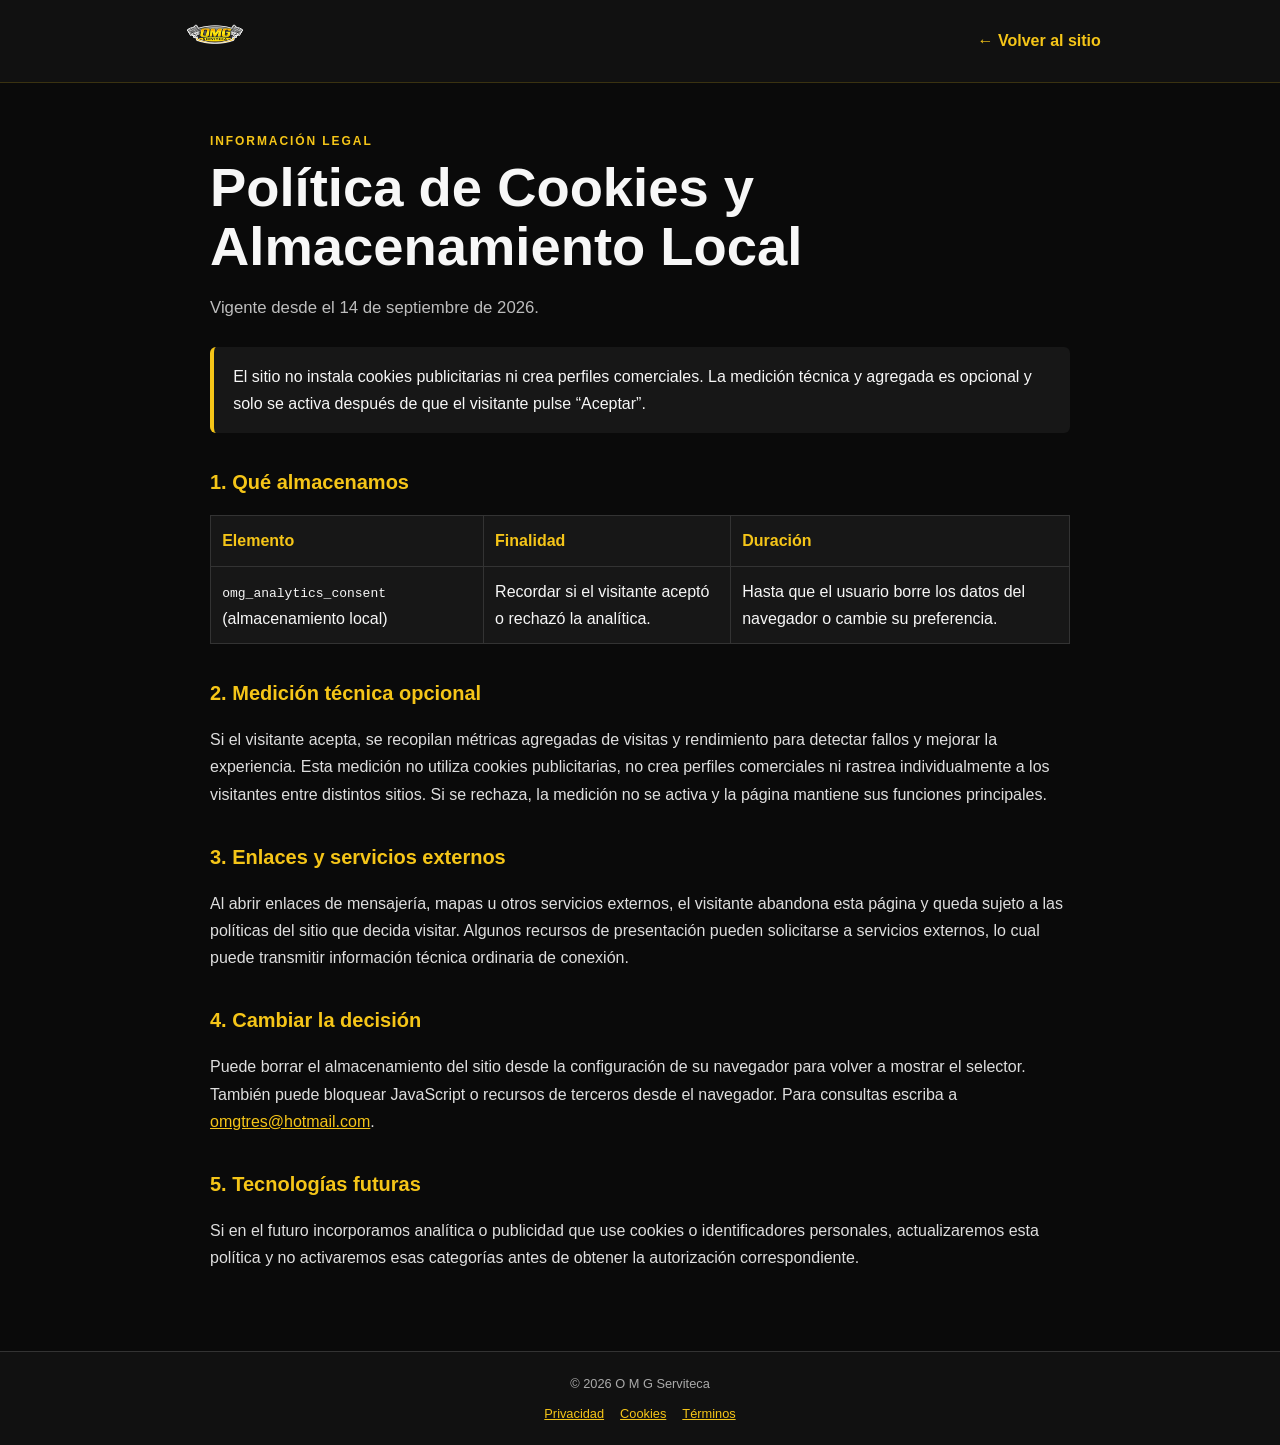
<file: politica-cookies.html>
<!doctype html>
<html lang="es"><head><meta charset="utf-8"><meta name="viewport" content="width=device-width,initial-scale=1"><title>Política de Cookies | OMG Serviteca</title><meta name="description" content="Información sobre cookies, almacenamiento local y medición técnica opcional en OMG Serviteca."><link rel="canonical" href="https://omgserviteca.com/politica-cookies"><link rel="icon" href="/favicon.ico"><link rel="stylesheet" href="/legal.css"></head>
<body><header><div class="nav"><a href="/"><img src="/images/img-02.png" alt="OMG Serviteca"></a><a href="/">← Volver al sitio</a></div></header>
<main><div class="tag">Información legal</div><h1>Política de Cookies y Almacenamiento Local</h1><p class="lead">Vigente desde el 14 de septiembre de 2026.</p>
<div class="notice">El sitio no instala cookies publicitarias ni crea perfiles comerciales. La medición técnica y agregada es opcional y solo se activa después de que el visitante pulse “Aceptar”.</div>
<h2>1. Qué almacenamos</h2><table><thead><tr><th>Elemento</th><th>Finalidad</th><th>Duración</th></tr></thead><tbody><tr><td><code>omg_analytics_consent</code> (almacenamiento local)</td><td>Recordar si el visitante aceptó o rechazó la analítica.</td><td>Hasta que el usuario borre los datos del navegador o cambie su preferencia.</td></tr></tbody></table>
<h2>2. Medición técnica opcional</h2><p>Si el visitante acepta, se recopilan métricas agregadas de visitas y rendimiento para detectar fallos y mejorar la experiencia. Esta medición no utiliza cookies publicitarias, no crea perfiles comerciales ni rastrea individualmente a los visitantes entre distintos sitios. Si se rechaza, la medición no se activa y la página mantiene sus funciones principales.</p>
<h2>3. Enlaces y servicios externos</h2><p>Al abrir enlaces de mensajería, mapas u otros servicios externos, el visitante abandona esta página y queda sujeto a las políticas del sitio que decida visitar. Algunos recursos de presentación pueden solicitarse a servicios externos, lo cual puede transmitir información técnica ordinaria de conexión.</p>
<h2>4. Cambiar la decisión</h2><p>Puede borrar el almacenamiento del sitio desde la configuración de su navegador para volver a mostrar el selector. También puede bloquear JavaScript o recursos de terceros desde el navegador. Para consultas escriba a <a href="mailto:omgtres@hotmail.com">omgtres@hotmail.com</a>.</p>
<h2>5. Tecnologías futuras</h2><p>Si en el futuro incorporamos analítica o publicidad que use cookies o identificadores personales, actualizaremos esta política y no activaremos esas categorías antes de obtener la autorización correspondiente.</p></main>
<footer>© 2026 O M G Serviteca<div class="links"><a href="/politica-privacidad">Privacidad</a><a href="/politica-cookies">Cookies</a><a href="/terminos-condiciones">Términos</a></div></footer></body></html>
</file>
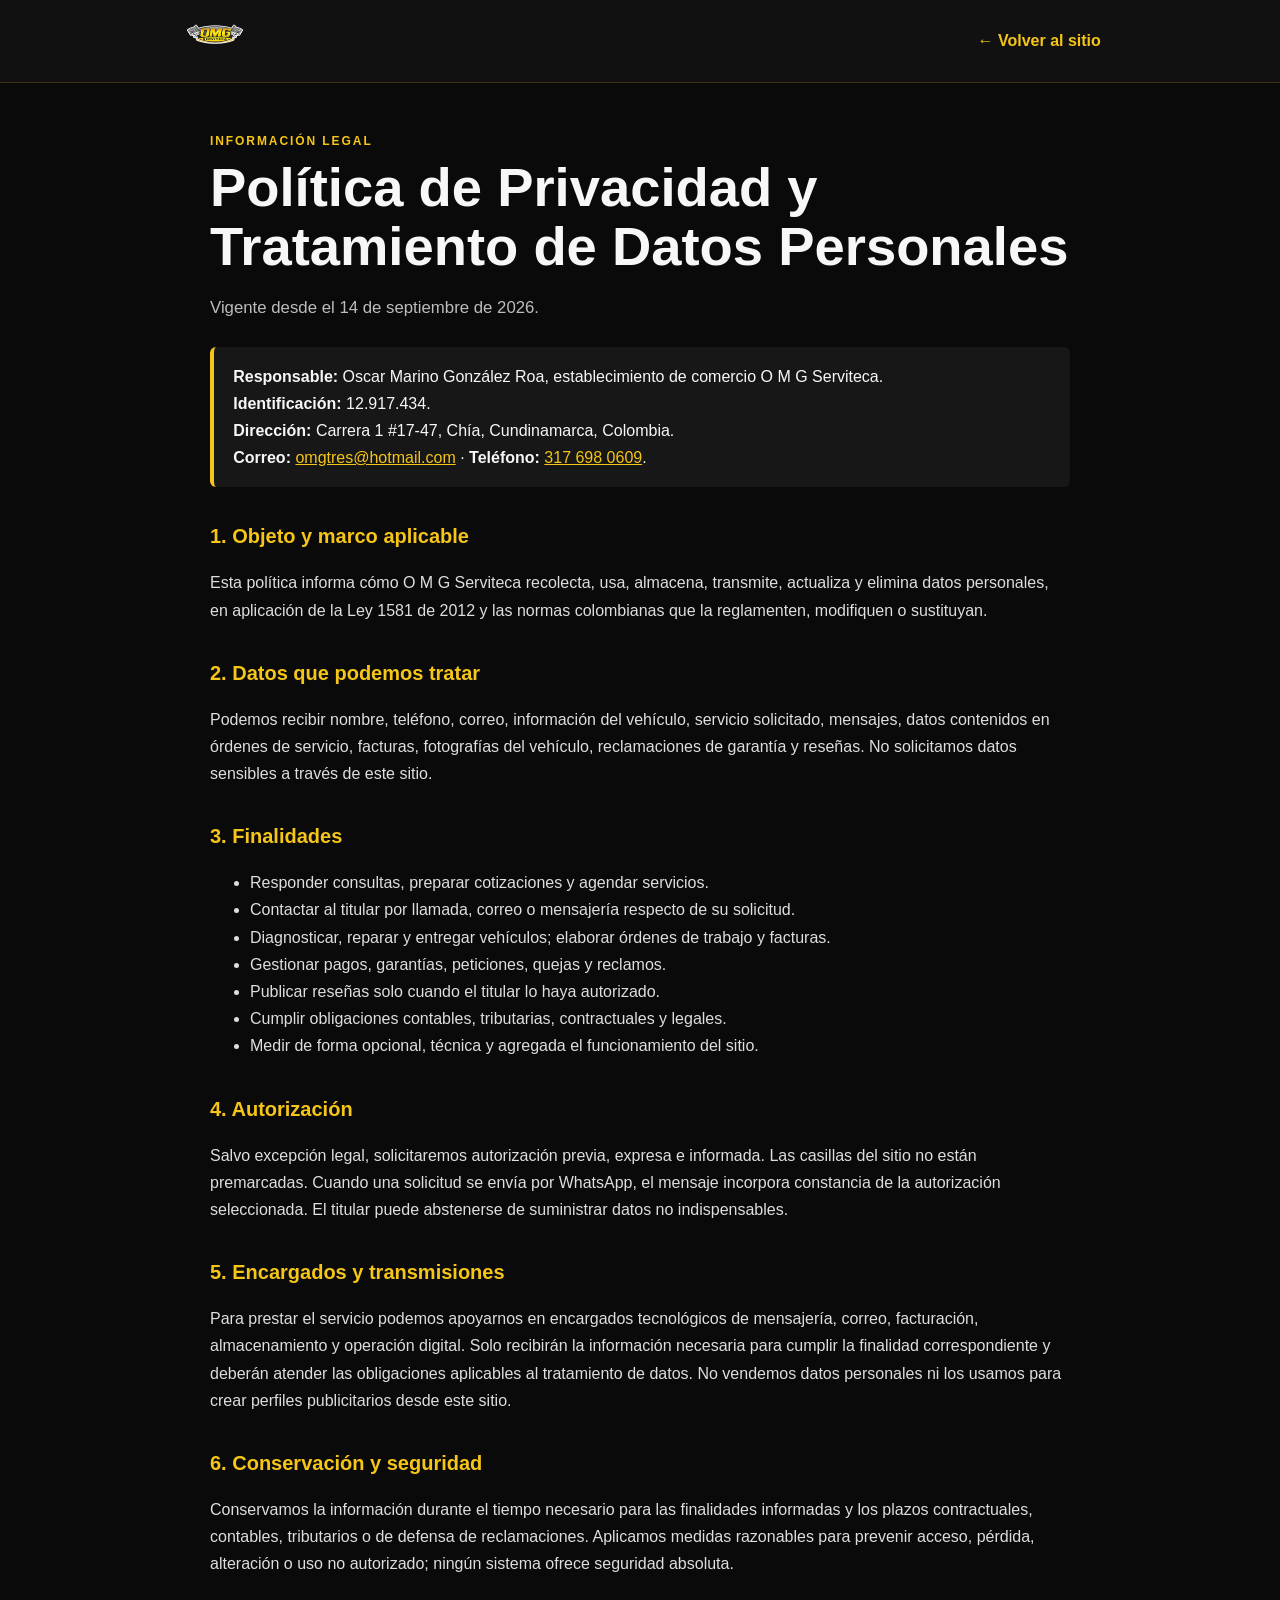
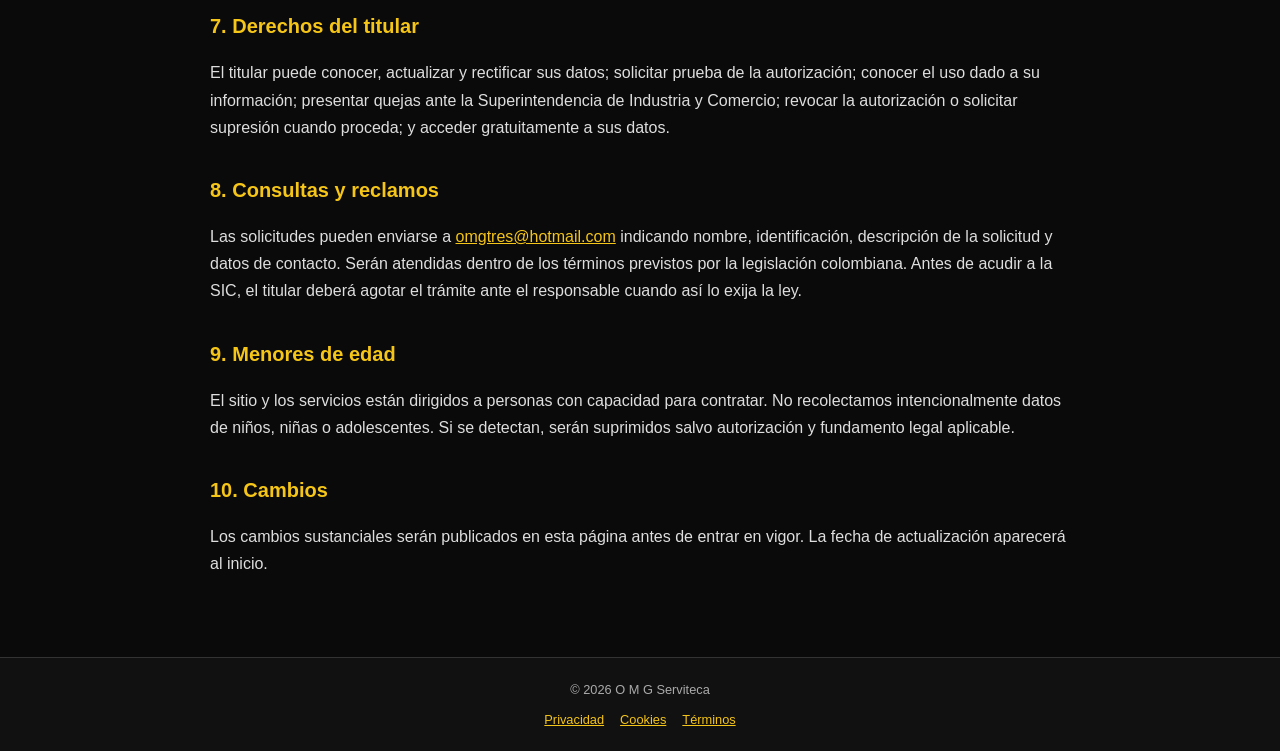
<file: politica-privacidad.html>
<!doctype html>
<html lang="es"><head><meta charset="utf-8"><meta name="viewport" content="width=device-width,initial-scale=1"><title>Política de Privacidad y Tratamiento de Datos | OMG Serviteca</title><meta name="description" content="Política de privacidad y tratamiento de datos personales de OMG Serviteca."><link rel="canonical" href="https://omgserviteca.com/politica-privacidad"><link rel="icon" href="/favicon.ico"><link rel="stylesheet" href="/legal.css"></head>
<body><header><div class="nav"><a href="/"><img src="/images/img-02.png" alt="OMG Serviteca"></a><a href="/">← Volver al sitio</a></div></header>
<main><div class="tag">Información legal</div><h1>Política de Privacidad y Tratamiento de Datos Personales</h1><p class="lead">Vigente desde el 14 de septiembre de 2026.</p>
<div class="notice"><strong>Responsable:</strong> Oscar Marino González Roa, establecimiento de comercio O M G Serviteca.<br><strong>Identificación:</strong> 12.917.434.<br><strong>Dirección:</strong> Carrera 1 #17-47, Chía, Cundinamarca, Colombia.<br><strong>Correo:</strong> <a href="mailto:omgtres@hotmail.com">omgtres@hotmail.com</a> · <strong>Teléfono:</strong> <a href="tel:+573176980609">317 698 0609</a>.</div>
<h2>1. Objeto y marco aplicable</h2><p>Esta política informa cómo O M G Serviteca recolecta, usa, almacena, transmite, actualiza y elimina datos personales, en aplicación de la Ley 1581 de 2012 y las normas colombianas que la reglamenten, modifiquen o sustituyan.</p>
<h2>2. Datos que podemos tratar</h2><p>Podemos recibir nombre, teléfono, correo, información del vehículo, servicio solicitado, mensajes, datos contenidos en órdenes de servicio, facturas, fotografías del vehículo, reclamaciones de garantía y reseñas. No solicitamos datos sensibles a través de este sitio.</p>
<h2>3. Finalidades</h2><ul><li>Responder consultas, preparar cotizaciones y agendar servicios.</li><li>Contactar al titular por llamada, correo o mensajería respecto de su solicitud.</li><li>Diagnosticar, reparar y entregar vehículos; elaborar órdenes de trabajo y facturas.</li><li>Gestionar pagos, garantías, peticiones, quejas y reclamos.</li><li>Publicar reseñas solo cuando el titular lo haya autorizado.</li><li>Cumplir obligaciones contables, tributarias, contractuales y legales.</li><li>Medir de forma opcional, técnica y agregada el funcionamiento del sitio.</li></ul>
<h2>4. Autorización</h2><p>Salvo excepción legal, solicitaremos autorización previa, expresa e informada. Las casillas del sitio no están premarcadas. Cuando una solicitud se envía por WhatsApp, el mensaje incorpora constancia de la autorización seleccionada. El titular puede abstenerse de suministrar datos no indispensables.</p>
<h2>5. Encargados y transmisiones</h2><p>Para prestar el servicio podemos apoyarnos en encargados tecnológicos de mensajería, correo, facturación, almacenamiento y operación digital. Solo recibirán la información necesaria para cumplir la finalidad correspondiente y deberán atender las obligaciones aplicables al tratamiento de datos. No vendemos datos personales ni los usamos para crear perfiles publicitarios desde este sitio.</p>
<h2>6. Conservación y seguridad</h2><p>Conservamos la información durante el tiempo necesario para las finalidades informadas y los plazos contractuales, contables, tributarios o de defensa de reclamaciones. Aplicamos medidas razonables para prevenir acceso, pérdida, alteración o uso no autorizado; ningún sistema ofrece seguridad absoluta.</p>
<h2>7. Derechos del titular</h2><p>El titular puede conocer, actualizar y rectificar sus datos; solicitar prueba de la autorización; conocer el uso dado a su información; presentar quejas ante la Superintendencia de Industria y Comercio; revocar la autorización o solicitar supresión cuando proceda; y acceder gratuitamente a sus datos.</p>
<h2>8. Consultas y reclamos</h2><p>Las solicitudes pueden enviarse a <a href="mailto:omgtres@hotmail.com">omgtres@hotmail.com</a> indicando nombre, identificación, descripción de la solicitud y datos de contacto. Serán atendidas dentro de los términos previstos por la legislación colombiana. Antes de acudir a la SIC, el titular deberá agotar el trámite ante el responsable cuando así lo exija la ley.</p>
<h2>9. Menores de edad</h2><p>El sitio y los servicios están dirigidos a personas con capacidad para contratar. No recolectamos intencionalmente datos de niños, niñas o adolescentes. Si se detectan, serán suprimidos salvo autorización y fundamento legal aplicable.</p>
<h2>10. Cambios</h2><p>Los cambios sustanciales serán publicados en esta página antes de entrar en vigor. La fecha de actualización aparecerá al inicio.</p></main>
<footer>© 2026 O M G Serviteca<div class="links"><a href="/politica-privacidad">Privacidad</a><a href="/politica-cookies">Cookies</a><a href="/terminos-condiciones">Términos</a></div></footer></body></html>
</file>
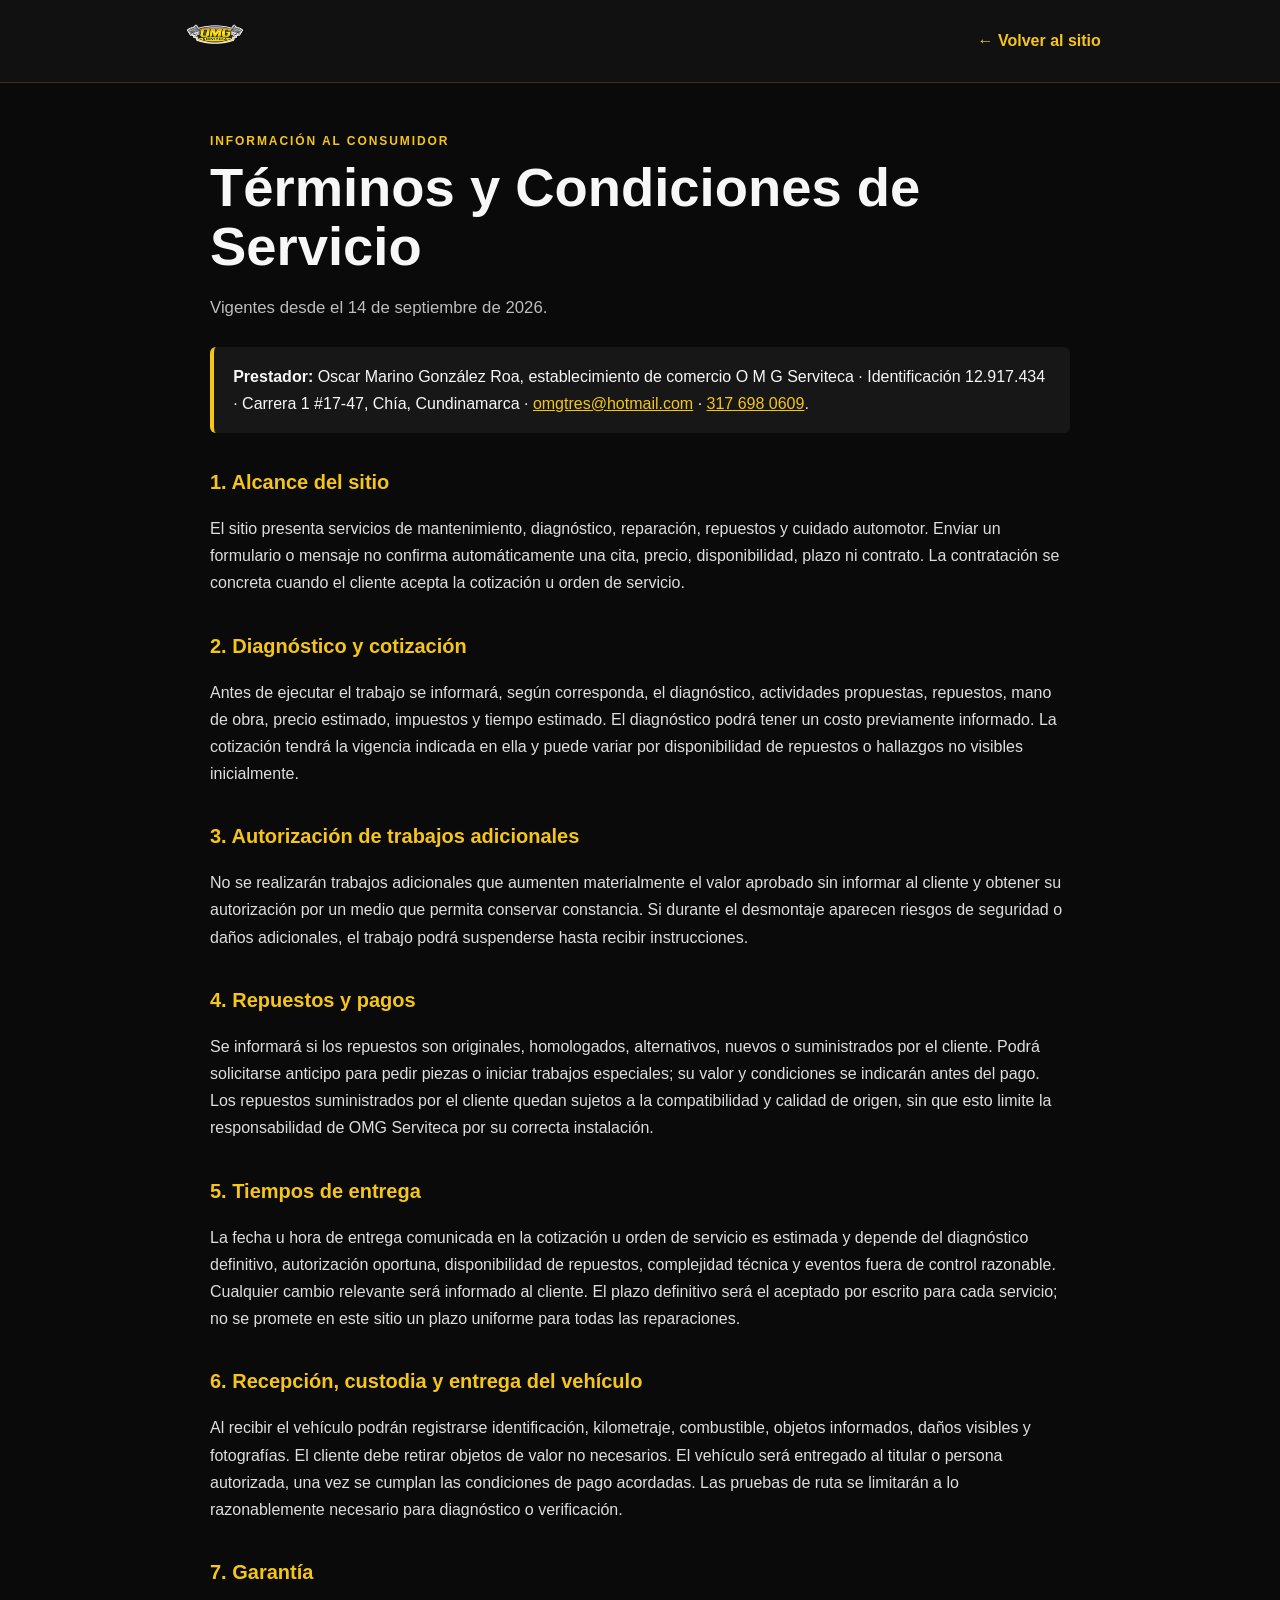
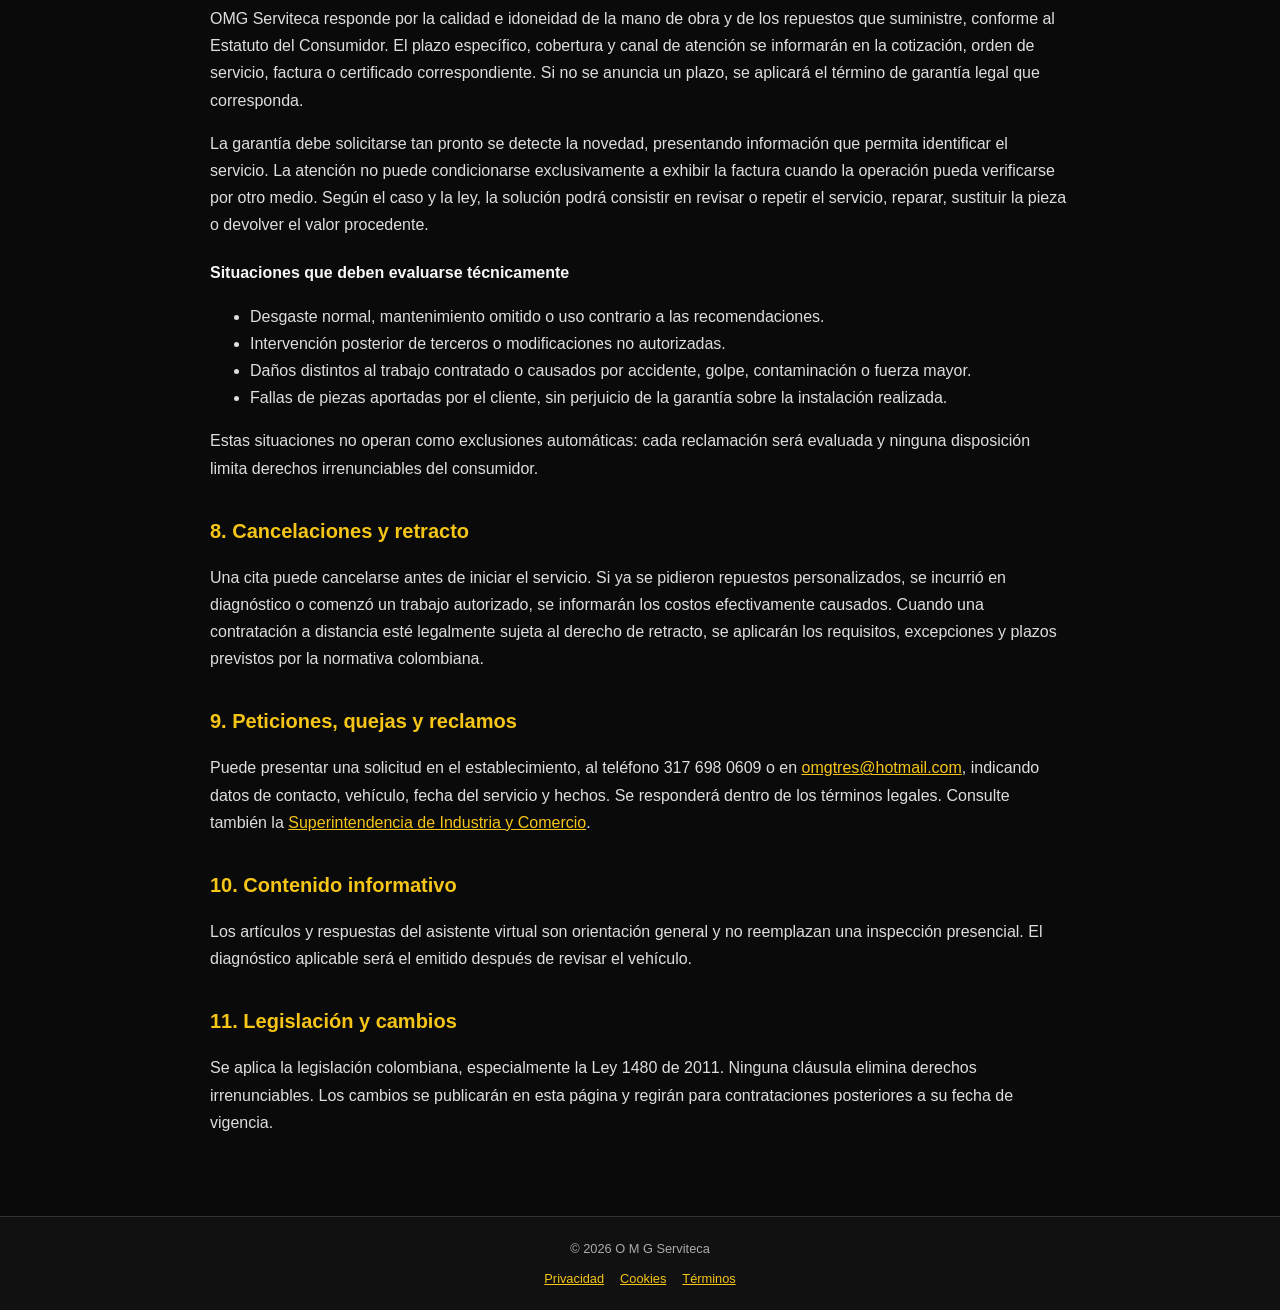
<file: terminos-condiciones.html>
<!doctype html>
<html lang="es"><head><meta charset="utf-8"><meta name="viewport" content="width=device-width,initial-scale=1"><title>Términos y Condiciones | OMG Serviteca</title><meta name="description" content="Condiciones de cotización, reparación, repuestos, garantía y entrega de OMG Serviteca."><link rel="canonical" href="https://omgserviteca.com/terminos-condiciones"><link rel="icon" href="/favicon.ico"><link rel="stylesheet" href="/legal.css"></head>
<body><header><div class="nav"><a href="/"><img src="/images/img-02.png" alt="OMG Serviteca"></a><a href="/">← Volver al sitio</a></div></header>
<main><div class="tag">Información al consumidor</div><h1>Términos y Condiciones de Servicio</h1><p class="lead">Vigentes desde el 14 de septiembre de 2026.</p>
<div class="notice"><strong>Prestador:</strong> Oscar Marino González Roa, establecimiento de comercio O M G Serviteca · Identificación 12.917.434 · Carrera 1 #17-47, Chía, Cundinamarca · <a href="mailto:omgtres@hotmail.com">omgtres@hotmail.com</a> · <a href="tel:+573176980609">317 698 0609</a>.</div>
<h2>1. Alcance del sitio</h2><p>El sitio presenta servicios de mantenimiento, diagnóstico, reparación, repuestos y cuidado automotor. Enviar un formulario o mensaje no confirma automáticamente una cita, precio, disponibilidad, plazo ni contrato. La contratación se concreta cuando el cliente acepta la cotización u orden de servicio.</p>
<h2>2. Diagnóstico y cotización</h2><p>Antes de ejecutar el trabajo se informará, según corresponda, el diagnóstico, actividades propuestas, repuestos, mano de obra, precio estimado, impuestos y tiempo estimado. El diagnóstico podrá tener un costo previamente informado. La cotización tendrá la vigencia indicada en ella y puede variar por disponibilidad de repuestos o hallazgos no visibles inicialmente.</p>
<h2>3. Autorización de trabajos adicionales</h2><p>No se realizarán trabajos adicionales que aumenten materialmente el valor aprobado sin informar al cliente y obtener su autorización por un medio que permita conservar constancia. Si durante el desmontaje aparecen riesgos de seguridad o daños adicionales, el trabajo podrá suspenderse hasta recibir instrucciones.</p>
<h2>4. Repuestos y pagos</h2><p>Se informará si los repuestos son originales, homologados, alternativos, nuevos o suministrados por el cliente. Podrá solicitarse anticipo para pedir piezas o iniciar trabajos especiales; su valor y condiciones se indicarán antes del pago. Los repuestos suministrados por el cliente quedan sujetos a la compatibilidad y calidad de origen, sin que esto limite la responsabilidad de OMG Serviteca por su correcta instalación.</p>
<h2>5. Tiempos de entrega</h2><p>La fecha u hora de entrega comunicada en la cotización u orden de servicio es estimada y depende del diagnóstico definitivo, autorización oportuna, disponibilidad de repuestos, complejidad técnica y eventos fuera de control razonable. Cualquier cambio relevante será informado al cliente. El plazo definitivo será el aceptado por escrito para cada servicio; no se promete en este sitio un plazo uniforme para todas las reparaciones.</p>
<h2>6. Recepción, custodia y entrega del vehículo</h2><p>Al recibir el vehículo podrán registrarse identificación, kilometraje, combustible, objetos informados, daños visibles y fotografías. El cliente debe retirar objetos de valor no necesarios. El vehículo será entregado al titular o persona autorizada, una vez se cumplan las condiciones de pago acordadas. Las pruebas de ruta se limitarán a lo razonablemente necesario para diagnóstico o verificación.</p>
<h2>7. Garantía</h2><p>OMG Serviteca responde por la calidad e idoneidad de la mano de obra y de los repuestos que suministre, conforme al Estatuto del Consumidor. El plazo específico, cobertura y canal de atención se informarán en la cotización, orden de servicio, factura o certificado correspondiente. Si no se anuncia un plazo, se aplicará el término de garantía legal que corresponda.</p><p>La garantía debe solicitarse tan pronto se detecte la novedad, presentando información que permita identificar el servicio. La atención no puede condicionarse exclusivamente a exhibir la factura cuando la operación pueda verificarse por otro medio. Según el caso y la ley, la solución podrá consistir en revisar o repetir el servicio, reparar, sustituir la pieza o devolver el valor procedente.</p>
<h3>Situaciones que deben evaluarse técnicamente</h3><ul><li>Desgaste normal, mantenimiento omitido o uso contrario a las recomendaciones.</li><li>Intervención posterior de terceros o modificaciones no autorizadas.</li><li>Daños distintos al trabajo contratado o causados por accidente, golpe, contaminación o fuerza mayor.</li><li>Fallas de piezas aportadas por el cliente, sin perjuicio de la garantía sobre la instalación realizada.</li></ul><p>Estas situaciones no operan como exclusiones automáticas: cada reclamación será evaluada y ninguna disposición limita derechos irrenunciables del consumidor.</p>
<h2>8. Cancelaciones y retracto</h2><p>Una cita puede cancelarse antes de iniciar el servicio. Si ya se pidieron repuestos personalizados, se incurrió en diagnóstico o comenzó un trabajo autorizado, se informarán los costos efectivamente causados. Cuando una contratación a distancia esté legalmente sujeta al derecho de retracto, se aplicarán los requisitos, excepciones y plazos previstos por la normativa colombiana.</p>
<h2>9. Peticiones, quejas y reclamos</h2><p>Puede presentar una solicitud en el establecimiento, al teléfono 317 698 0609 o en <a href="mailto:omgtres@hotmail.com">omgtres@hotmail.com</a>, indicando datos de contacto, vehículo, fecha del servicio y hechos. Se responderá dentro de los términos legales. Consulte también la <a href="https://www.sic.gov.co/" target="_blank" rel="noopener">Superintendencia de Industria y Comercio</a>.</p>
<h2>10. Contenido informativo</h2><p>Los artículos y respuestas del asistente virtual son orientación general y no reemplazan una inspección presencial. El diagnóstico aplicable será el emitido después de revisar el vehículo.</p>
<h2>11. Legislación y cambios</h2><p>Se aplica la legislación colombiana, especialmente la Ley 1480 de 2011. Ninguna cláusula elimina derechos irrenunciables. Los cambios se publicarán en esta página y regirán para contrataciones posteriores a su fecha de vigencia.</p></main>
<footer>© 2026 O M G Serviteca<div class="links"><a href="/politica-privacidad">Privacidad</a><a href="/politica-cookies">Cookies</a><a href="/terminos-condiciones">Términos</a></div></footer></body></html>
</file>
<file: legal.css>
:root{--gold:#f5c518;--black:#0a0a0a;--panel:#171717;--text:#f7f7f7;--muted:#bdbdbd}
*{box-sizing:border-box}html{scroll-behavior:smooth}body{margin:0;background:var(--black);color:var(--text);font-family:Inter,Arial,sans-serif;line-height:1.7}
a{color:var(--gold)}header{border-bottom:1px solid #3a3211;background:#111;position:sticky;top:0;z-index:2}
.nav{max-width:960px;margin:auto;padding:.8rem 1.2rem;display:flex;align-items:center;justify-content:space-between;gap:1rem}.nav img{height:48px}.nav a{text-decoration:none;font-weight:700}
main{max-width:900px;margin:auto;padding:3rem 1.25rem 4rem}.tag{color:var(--gold);text-transform:uppercase;letter-spacing:.16em;font-size:.75rem;font-weight:800}
h1{font-size:clamp(2rem,6vw,3.4rem);line-height:1.1;margin:.4rem 0 1rem}h2{color:var(--gold);margin:2rem 0 .5rem;font-size:1.25rem}h3{margin:1.3rem 0 .3rem;font-size:1rem}
p,li{color:#dedede}.lead{font-size:1.05rem;color:var(--muted)}.notice{background:var(--panel);border-left:4px solid var(--gold);padding:1rem 1.2rem;border-radius:6px;margin:1.5rem 0}
table{width:100%;border-collapse:collapse;margin:1rem 0;background:var(--panel)}th,td{text-align:left;vertical-align:top;border:1px solid #333;padding:.7rem}th{color:var(--gold)}
footer{border-top:1px solid #333;background:#111;padding:1.3rem;text-align:center;font-size:.8rem;color:#aaa}.links{display:flex;justify-content:center;gap:1rem;flex-wrap:wrap;margin-top:.5rem}
@media(max-width:600px){main{padding-top:2rem}table{font-size:.83rem}.nav{align-items:flex-start}.nav img{height:40px}}
</file>
